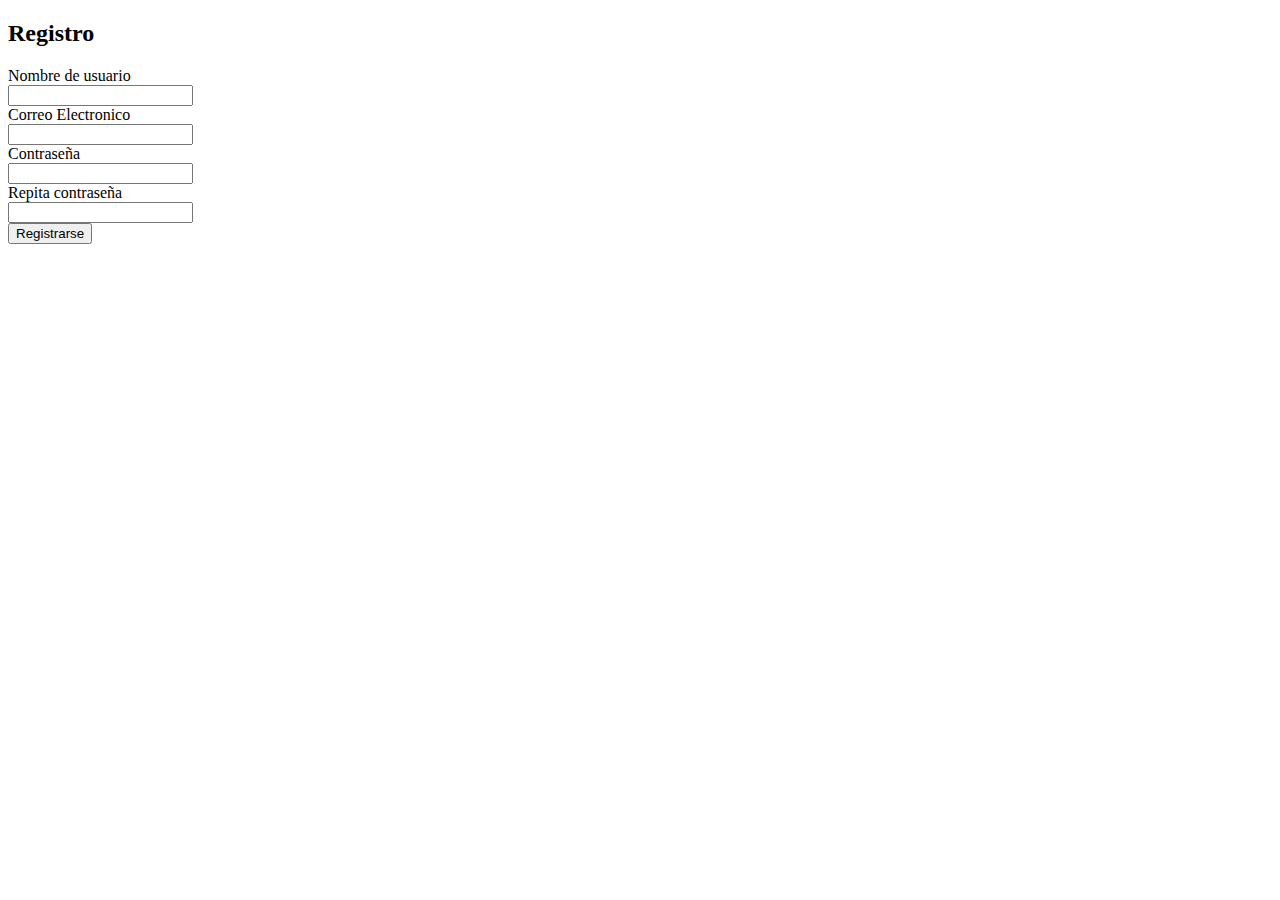
<file: register.html>
<!DOCTYPE html>
<html lang="en">
  <head>
    <meta charset="UTF-8" />
    <meta http-equiv="X-UA-Compatible" content="IE=edge" />
    <meta name="viewport" content="width=device-width, initial-scale=1.0" />
    <link
      href="https://cdn.jsdelivr.net/npm/bootstrap@5.1.3/dist/css/bootstrap.min.css"
      rel="stylesheet"
      integrity="sha384-1BmE4kWBq78iYhFldvKuhfTAU6auU8tT94WrHftjDbrCEXSU1oBoqyl2QvZ6jIW3"
      crossorigin="anonymous"
    />
    <title>Donapp | Register</title>
  </head>
  <body>
		<!-- main content -->
    <div class="container">
      <div class="mt-5 row justify-content-center">
        <div class="border border-light bg-light p-4 col-10 col-sm-8 col-md-6 col-lg-6 col-xl-6">
          <h2 class="mb-4 text-center">Registro</h2>
          <form action="">
            <div class="mb-3 row">
              <label
                for="exampleFormControlInput1"
                class="col-xl-4 col-form-label"
                >Nombre de usuario</label
              >
              <div class="col-xl-8">
                <input
                  type="text"
                  class="form-control"
                  id="exampleFormControlInput1"
                />
              </div>
            </div>
            <div class="mb-3 row">
              <label
                for="exampleFormControlInput1"
                class="col-xl-4 col-form-label"
                >Correo Electronico</label
              >
              <div class="col-xl-8">
                <input
                  type="email"
                  class="form-control"
                  id="exampleFormControlInput1"
                />
              </div>
            </div>
            <div class="mb-3 row">
              <label for="inputPassword" class="col-xl-4 col-form-label"
                >Contraseña</label
              >
              <div class="col-xl-8">
                <input
                  type="password"
                  class="form-control"
                  id="inputPassword"
                />
              </div>
            </div>
            <div class="mb-3 row">
              <label for="inputPassword" class="col-xl-4 col-form-label"
                >Repita contraseña</label
              >
              <div class="col-xl-8">
                <input
                  type="password"
                  class="form-control"
                  id="inputPassword"
                />
              </div>
            </div>
            <div class="col-12">
              <button class="btn btn-primary" type="submit">Registrarse</button>
            </div>
          </form>
        </div>
      </div>
    </div>

    <script
      src="https://cdn.jsdelivr.net/npm/bootstrap@5.1.3/dist/js/bootstrap.bundle.min.js"
      integrity="sha384-ka7Sk0Gln4gmtz2MlQnikT1wXgYsOg+OMhuP+IlRH9sENBO0LRn5q+8nbTov4+1p"
      crossorigin="anonymous"
    ></script>
  </body>
</html>
</file>
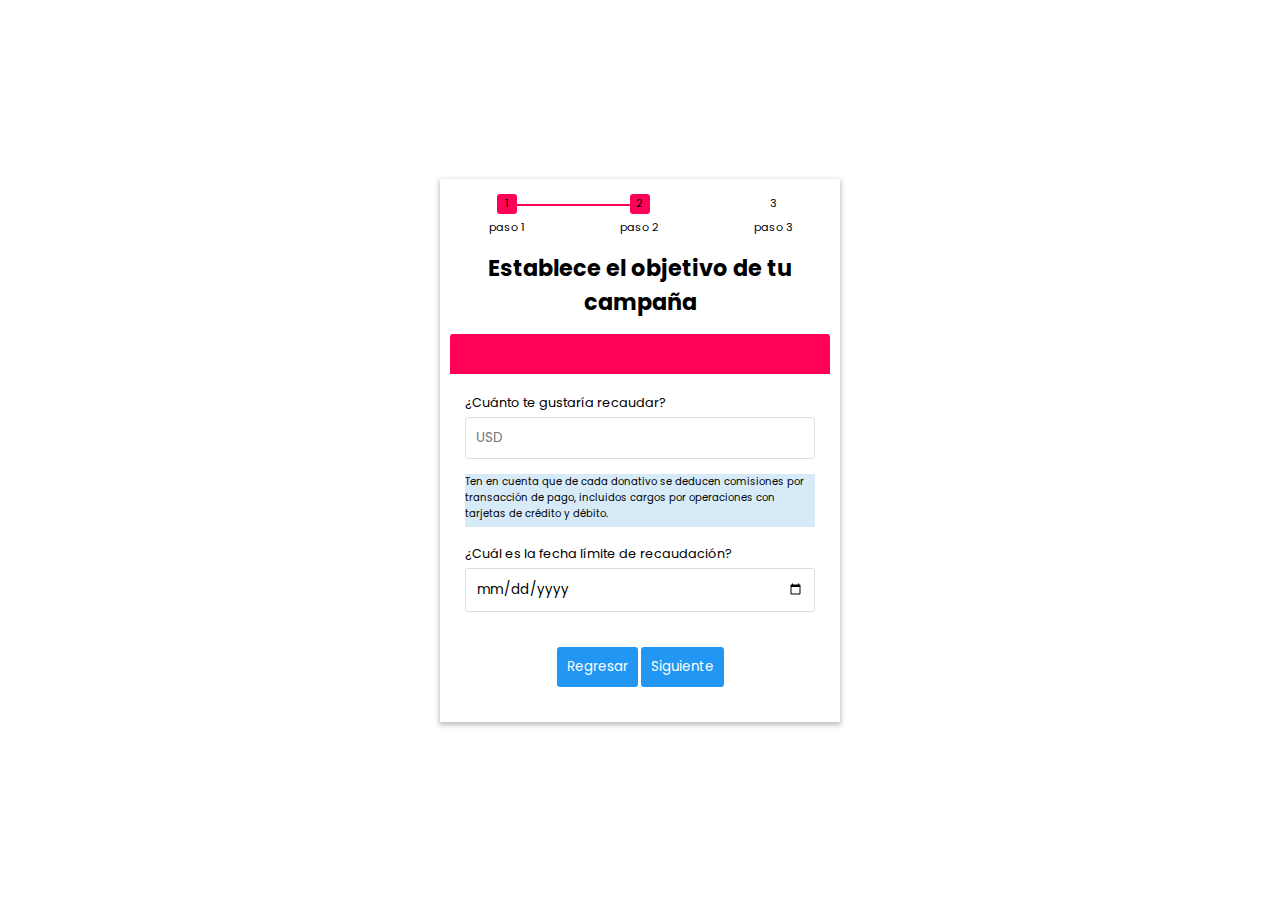
<file: creacioncampañas/creacioncampañas 2.html>
<!DOCTYPE html>
<html lang="es">
<head>
    <meta charset="UTF-8">
    <meta name="viewport" content="width=device-width, initial-scale=1.0">
    <meta http-equiv="X-UA-Compatible" content="ie=edge">
   <link rel="stylesheet" href="creacioncampañas.css"> 
   <title>Formulario de registro con múltiples pasos</title>
    
</head>
<body>
    <div class="root">
        <form action="" class="form-register">
            <div class="form-register__header">
                <ul class="progressbar">
                    <li class="progressbar__option active">paso 1</li>
                    <li class="progressbar__option active">paso 2</li>
                    <li class="progressbar__option">paso 3</li>
                </ul>
                <h1 class="form-register__title">Establece el objetivo de tu campaña</h1>
            </div>
            <div class="form-register__body">
                <div class="step active" id="step-1">
                    <div class="step__header">
                                </div>
                    <div class="step__body">
                        <p>¿Cuánto te gustaría recaudar?</p>
                        <input type="text" name="money" id="money" placeholder="USD" class="step__input">
                        <p class="smalltext">Ten en cuenta que de cada donativo se deducen  comisiones por transacción de pago, incluidos cargos por operaciones con tarjetas de crédito y débito.</p>
                        </br>
                        <p>¿Cuál es la fecha límite de recaudación?</p>
                        <input type="date" name="date" id="date" placeholder="" class="step__input">
                    </div>
                    <div class="step__footer">
                        <button type="button" class="step__button step__button--back" data-to_step="1" data-step="2">Regresar</button>
                        <button type="button" class="step__button step__button--next" data-to_step="2" data-step="1">Siguiente</button>
                    </div>
                </div>
                    <div class="step__footer">
        
                    </div>
                </div>
            </div>
        </form>
    </div>
</body>
</html>
</file>
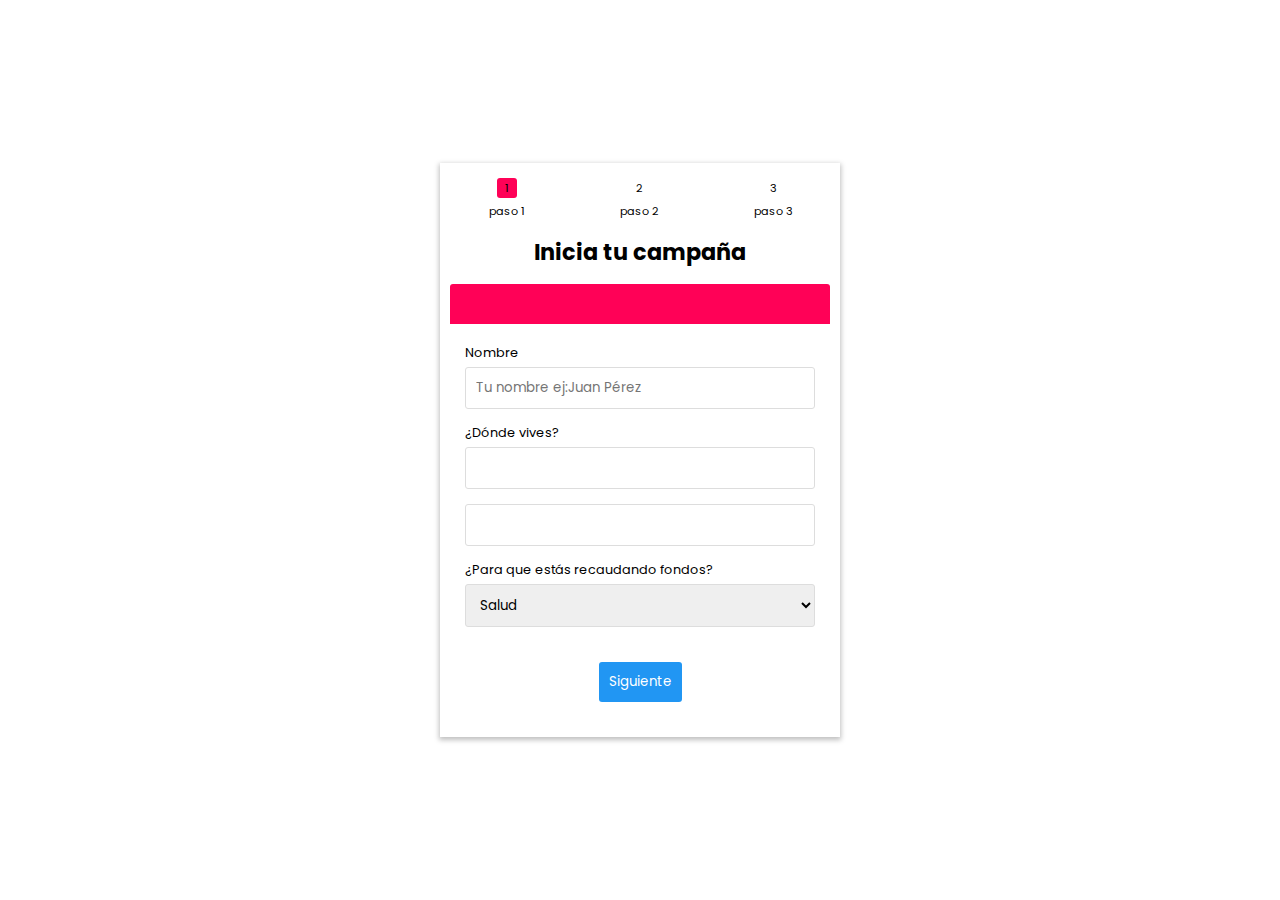
<file: creacioncampañas/creacioncampañas.html>
<!DOCTYPE html>
<html lang="es">
<head>
    <meta charset="UTF-8">
    <meta name="viewport" content="width=device-width, initial-scale=1.0">
    <meta http-equiv="X-UA-Compatible" content="ie=edge">
         <link rel="stylesheet" href="creacioncampañas.css">
     <title>Formulario de registro con múltiples pasos</title>
   
</head>
<body>
    <div class="root">
        <form action="" class="form-register">
            <div class="form-register__header">
                <ul class="progressbar">
                    <li class="progressbar__option active">paso 1</li>
                    <li class="progressbar__option">paso 2</li>
                    <li class="progressbar__option">paso 3</li>
                </ul>
                <h1 class="form-register__title">Inicia tu campaña</h1>
            </div>
            <div class="form-register__body">
                <div class="step active" id="step-1">
                    <div class="step__header">
                                </div>
                    <div class="step__body">
                        <p>Nombre</p>
                        <input type="text" name="name" id="name" placeholder="Tu nombre ej:Juan Pérez" class="step__input">
                        <p >¿Dónde vives?</p>
                        <input type="text" name="place" id="place" placeholder="" class="step__input">
                        <input type="text" name="place" id="place" placeholder="" class="step__input">
                        <p>¿Para que estás recaudando fondos?</p>
                        <select class="step__input" name="categoría">
                        <option value="Salud">Salud</option>
                         <option value="Emergencia">Educación</option>
                         <option value="Sepelio">In memoriam</option>
                         <option value="Sepelio">Animales</option>
                         
                       
                        </select>
                    </div>
                    <div class="step__footer">
                        <button type="button" class="step__button step__button--next" data-to_step="2" data-step="1">Siguiente</button>
                    </div>
                </div>
                    <div class="step__footer">
        
                    </div>
                </div>
            </div>
        </form>
    </div>
</body>
</html>
</file>
<file: creacioncampañas/creacioncampañas.css>
@import url("https://fonts.googleapis.com/css?family=Poppins:200,300,400,500,600,700,800,900&display=swap");
* {
  padding: 0;
  margin: 0;
  box-sizing: border-box;
  font-family: "Poppins", sans-serif;
}

:root {
  --color-bg-1: #fef9e7;
  --color-bg-2: #fef9e7;
  --color-btn: #2196f3;
  --color-header-step: #ff0157;
  --color-border-input: #ddd;
}
/* Contenedor principal */
.root {
  display: flex;
  justify-content: center;
  align-items: center;
  min-height: 100vh;
  font-size: 16px;

  overflow: hidden;
}

/* Formulario */
.form-register {
  width: 100%;
  max-width: 400px;
  box-shadow: 0px 2px 5px 1px rgba(0, 0, 0, 0.25);
  -webkit-box-shadow: 0px 2px 5px 1px rgba(0, 0, 0, 0.25);
  -moz-box-shadow: 0px 2px 5px 1px rgba(0, 0, 0, 0.25);
}

/* Progressbar */
.progressbar {
  display: flex;
  list-style: none;
  margin-bottom: 15px;
  counter-reset: step;
  margin-top: 15px;
}

.progressbar__option {
  width: 100%;
  text-align: center;
  font-size: 0.7rem;
  position: relative;
}

.progressbar__option:before {
  display: flex;
  content: counter(step);
  counter-increment: step;
  width: 20px;
  height: 20px;
  background-color: white;
  margin: 0 auto 5px;
  border-radius: 3px;
  justify-content: center;
  align-items: center;
  position: relative;
  z-index: 2;
}

.progressbar__option:after {
  display: block;
  content: "";
  width: 100%;
  height: 2px;
  background-color: white;
  position: absolute;
  top: 10px;
  left: -50%;
  z-index: 1;
}

.progressbar__option:first-child:after {
  content: none;
}

.progressbar__option.active:before,
.progressbar__option.active:after {
  background-color: var(--color-header-step);
}

/* Título del formulario */
.form-register__title {
  font-size: 1.4rem;
  text-align: center;
  margin-bottom: 0;
}

/* body del formulario */
.form-register__body {
  display: flex;
  align-items: flex-start;
  padding: 15px 0px;
  font-size: 0.8rem;
}

/* step */
.step {
  background-color: white;
  border-radius: 3px;
  min-width: 100%;
  padding: 0px 10px;
  transition: all 0.2s linear;
}

.step.active {
  opacity: 1;
}

.step.to-left {
  margin-left: -100%;
}

.step.inactive {
  animation-name: scale;
  animation-duration: 0.2s;
  animation-direction: alternate;
  animation-iteration-count: 2;
}

@keyframes scale {
  from {
    transform: scale(1);
  }
  to {
    transform: scale(1.1);
  }
}

/* header de step */
.step__header {
  padding: 20px 15px;
  background-color: var(--color-header-step);
  border-radius: 3px 3px 0 0;
}

.step__title {
  font-size: 1.1rem;
  text-align: center;
}

/* body de step */
.step__body {
  padding: 20px 15px 0;
}

/* step inputs */
.step__input {
  display: block;
  width: 100%;
  padding: 10px;
  margin-bottom: 15px;
  border-radius: 3px;
  border: 1px solid var(--color-border-input);
}

/* step footer */
.step__footer {
  padding: 20px 15px;
  text-align: center;
}

/* step botones */
.step__button {
  display: inline-block;
  padding: 10px;
  background-color: var(--color-btn);
  border: none;
  color: white;
  border-radius: 3px;
  cursor: pointer;
}

.smalltext {
  background-color: #d6eaf8;
  font-size: 10px;
}

.img-container {
  background-color: var(--color-border-input);
  height: 150px;
  display: flex;
  justify-content: center;
  align-items: center;
  cursor: pointer;
}

.fas.fa-image {
  font-size: 3rem;
  color: white;
}

p {
  padding-bottom: 5px;
}
</file>
